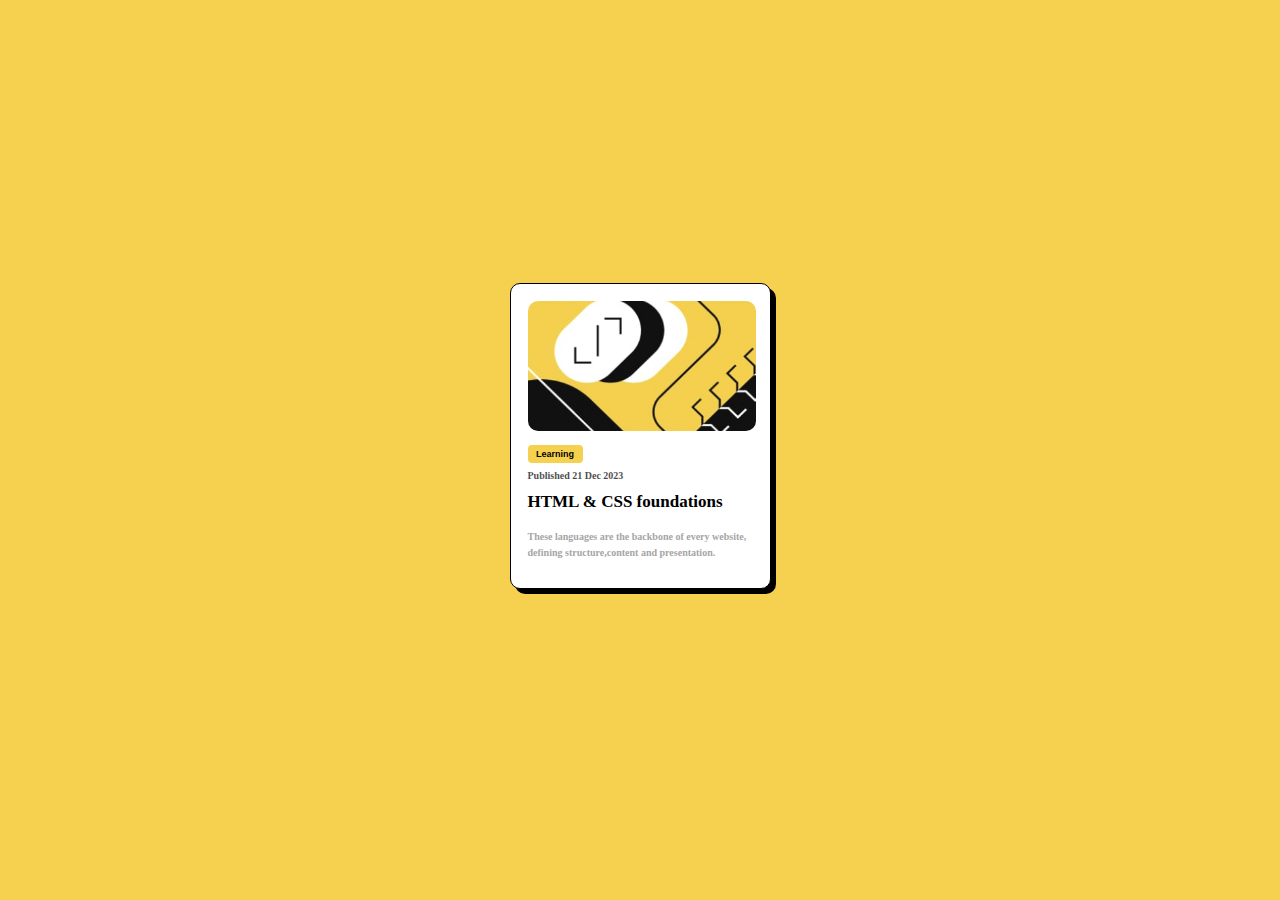
<file: template/index.html>
<!DOCTYPE html>
<html lang="en">
  <head>
    <meta charset="UTF-8" />
    <meta name="viewport" content="width=device-width, initial-scale=1.0" />
    <title>Document</title>
    <link rel="stylesheet" href="style.css" />
  </head>
  <body>
    <div class="main">
      <div class="container-parent">
        <div class="container">
          <img src="./Screenshot 2024-07-09 224811.png" />
          <button class="btn">Learning</button>
          <p>Published 21 Dec 2023</p>
          <h3>HTML & CSS foundations</h3>
          <p id="a">
            These languages are the backbone of every website, defining
            structure,content and presentation.
          </p>
        </div>
      </div>
    </div>
  </body>
</html>
</file>
<file: template/style.css>
body{
    background-color: #f5d14f;
    box-sizing: border-box;
}

.main{
    display: grid;
    height: 95vh;
    place-items: center;
}
.container{
    background-color: white;
    width: 225px;
    padding: 17px;
    margin: auto;
    border: 1.5px solid black;
    border-radius: 10px;
    box-shadow: 5px 5px;
    
}
img{
    height: 130px;
    width: 228px;
    border-radius: 10px;
}

button{
    /* margin: 5px; */
    border: none;
    border-radius: 4px;
    padding: 4px;
    width: 55px;
    margin-top: 10px;
    background-color:#f5d14f;
}
.btn{
    font-weight: bold;
    font-size: 9px;
}

p{
    font-size: 10px;
    font-weight: bold;
    margin-top: 7px;
    opacity: 0.7;
}

h3{
    font-size: 17px;
    margin-top: 11px;
    font-weight: bolder;
}

#a{
    color: gray;
    opacity: 0.7;
    font-family:'Trebuchet MS';
    line-height: 16px;
    margin-top: 3px;
}
</file>
